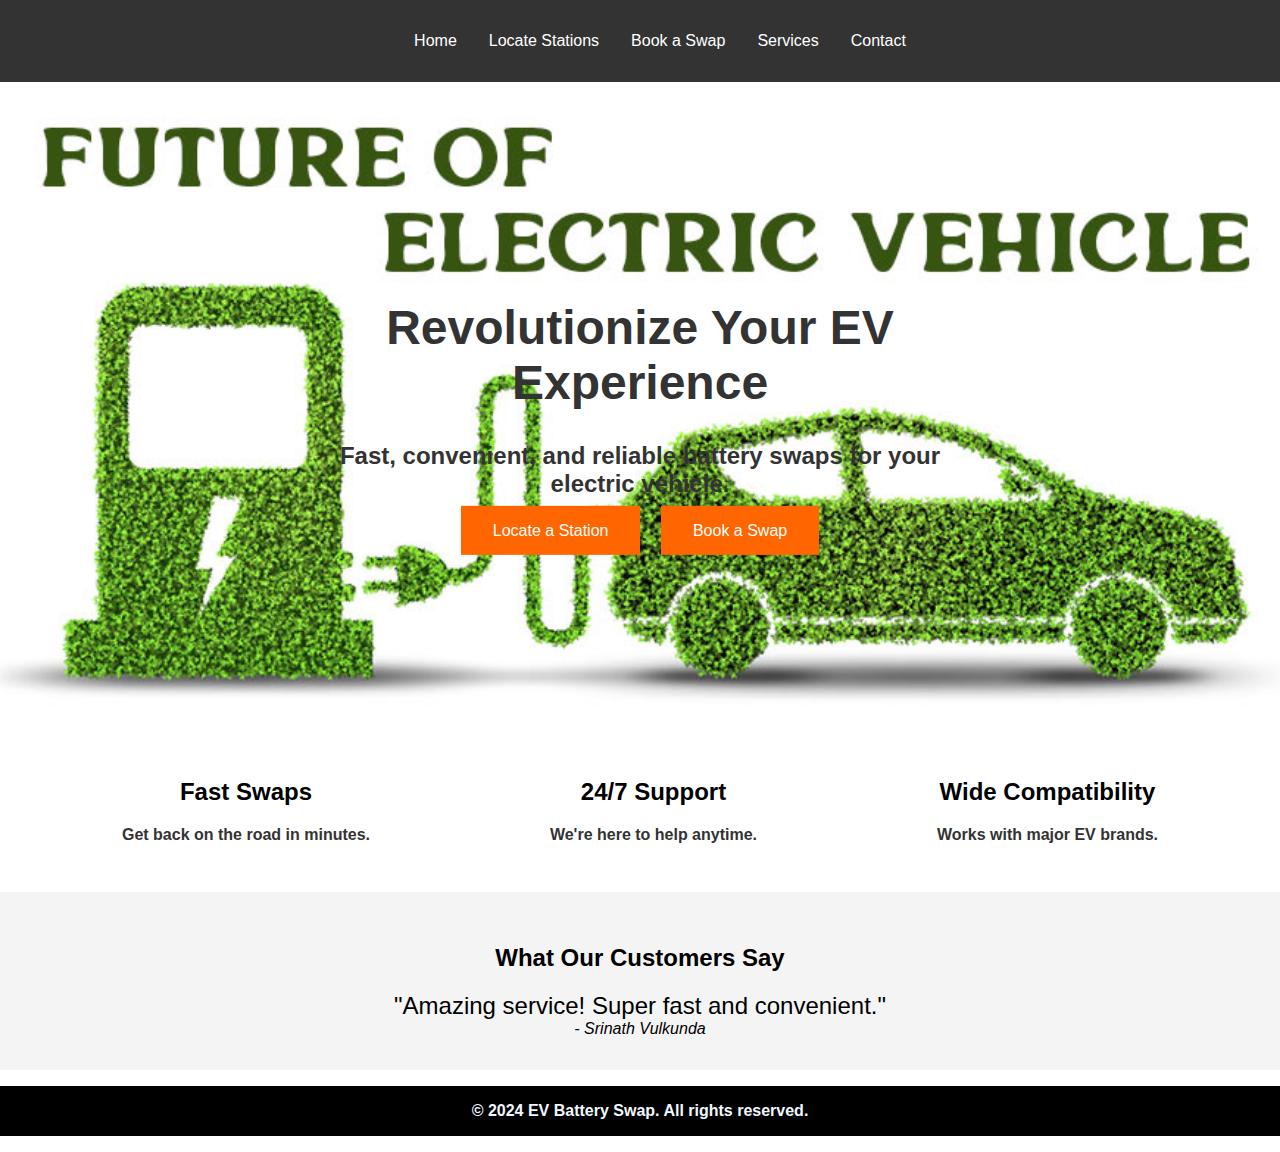
<file: battery swapping station-project/index.html>
<!DOCTYPE html>
<html lang="en">
<head>
    <meta charset="UTF-8">
    <meta name="viewport" content="width=device-width, initial-scale=1.0">
    <title>EV Battery Swap</title>
    <link rel="stylesheet" href="style.css">
</head>
<body>
    <header>
        <nav>
            <ul>
                <li><a href="index.html">Home</a></li>
                <li><a href="locate-stations.html">Locate Stations</a></li>
                <li><a href="book-swap.html">Book a Swap</a></li>
                <li><a href="services.html">Services</a></li>
                <li><a href="contact.html">Contact</a></li>
            </ul>
        </nav>
    </header>
    <main>
        <section class="hero">
            <img src="hero.jpg" alt="Electric Vehicle">
            <div class="hero-text">
                <h1>Revolutionize Your EV Experience</h1>
                <p>Fast, convenient, and reliable battery swaps for your electric vehicle.</p>
                <a href="locate-stations.html" class="cta">Locate a Station</a>
                <a href="book-swap.html" class="cta">Book a Swap</a>
            </div>
        </section>
        <section class="features">
            <div class="feature">
                <h2>Fast Swaps</h2>
                <p>Get back on the road in minutes.</p>
            </div>
            <div class="feature">
                <h2>24/7 Support</h2>
                <p>We're here to help anytime.</p>
            </div>
            <div class="feature">
                <h2>Wide Compatibility</h2>
                <p>Works with major EV brands.</p>
            </div>
        </section>
        <section class="testimonials">
            <h2>What Our Customers Say</h2>
            <blockquote>"Amazing service! Super fast and convenient."</blockquote>
            <cite>- Srinath Vulkunda</cite>
        </section>
    </main>
    <footer>
        <p>&copy; 2024 EV Battery Swap. All rights reserved.</p>
    </footer>
</body>
</html>
</file>
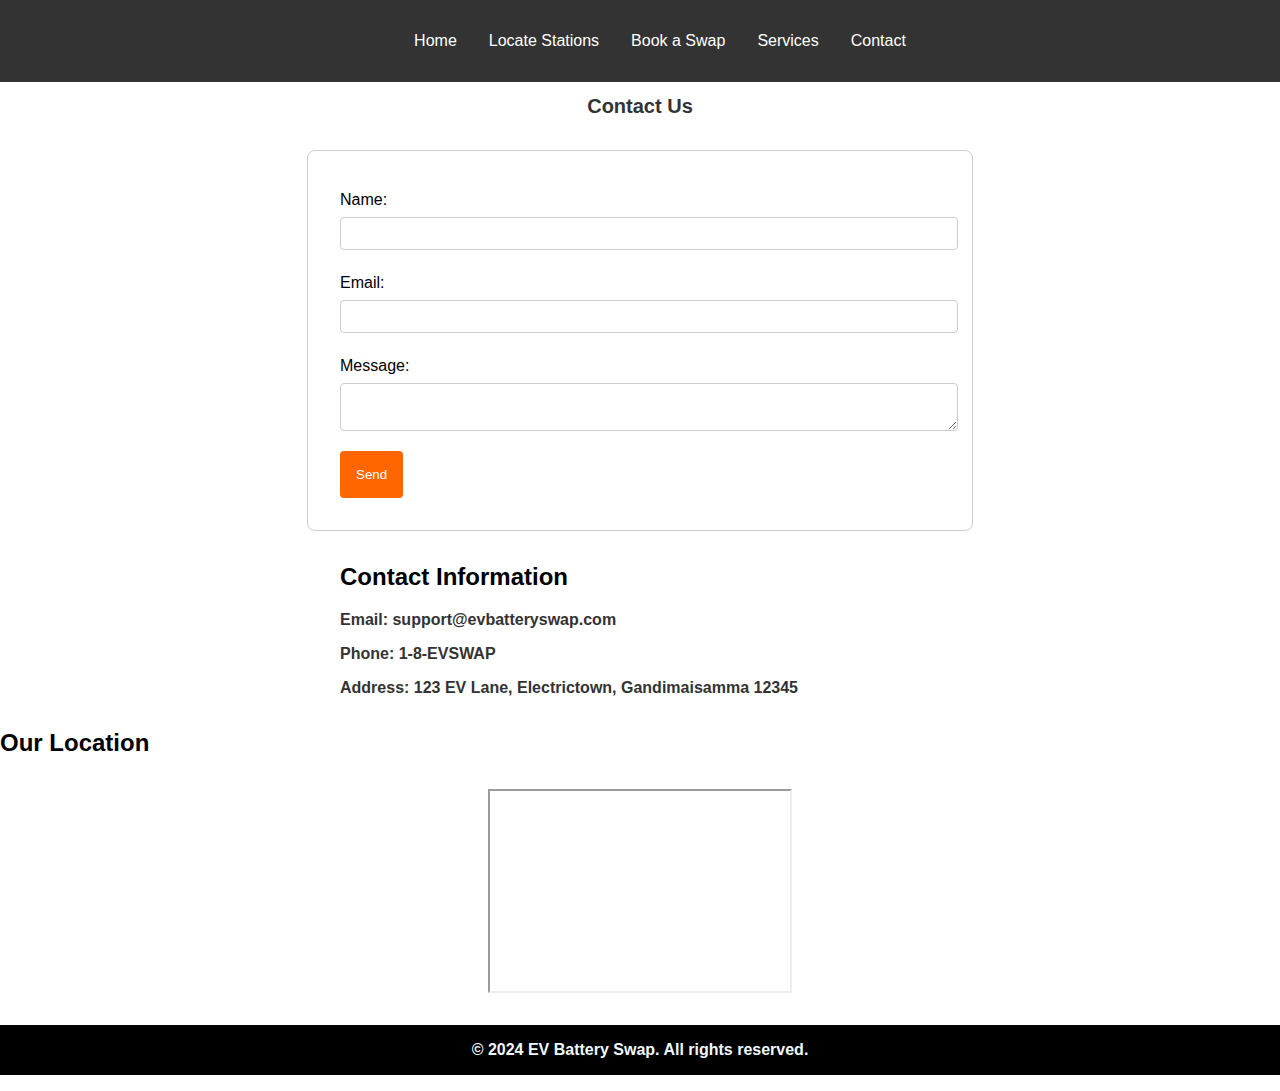
<file: battery swapping station-project/contact.html>
<!DOCTYPE html>
<html lang="en">
<head>
    <meta charset="UTF-8">
    <meta name="viewport" content="width=device-width, initial-scale=1.0">
    <title>Contact</title>
    <link rel="stylesheet" href="style.css">
</head>
<body>
    <header>
        <nav>
            <ul>
                <li><a href="index.html">Home</a></li>
                <li><a href="locate-stations.html">Locate Stations</a></li>
                <li><a href="book-swap.html">Book a Swap</a></li>
                <li><a href="services.html">Services</a></li>
                <li><a href="contact.html">Contact</a></li>
            </ul>
        </nav>
    </header>
    <main>
        <h1>Contact Us</h1>
        <form id="contact-form">
            <label for="name">Name:</label>
            <input type="text" id="name" name="name" required>

            <label for="email">Email:</label>
            <input type="email" id="email" name="email" required>

            <label for="message">Message:</label>
            <textarea id="message" name="message" required></textarea>

            <button type="submit">Send</button>
        </form>
        <section class="contact-info">
            <h2>Contact Information</h2>
            <p>Email: support@evbatteryswap.com</p>
            <p>Phone: 1-8-EVSWAP</p>
            <p>Address: 123 EV Lane, Electrictown, Gandimaisamma 12345</p>
        </section>
        <section class="map">
            <h2>Our Location</h2>
            <iframe id="inlineFrameExample" title="Inline Frame Example"
    width="300"
    height="200"
    src="https://www.openstreetmap.org/export/embed.html?bbox=-0.004017949104309083%2C51.47612752641776%2C0.00030577182769775396%2C51.478569861898606&layer=mapnik">
    </iframe>
        </section>
    </main>
    <footer>
        <p>&copy; 2024 EV Battery Swap. All rights reserved.</p>
    </footer>
</body>
</html>
</file>
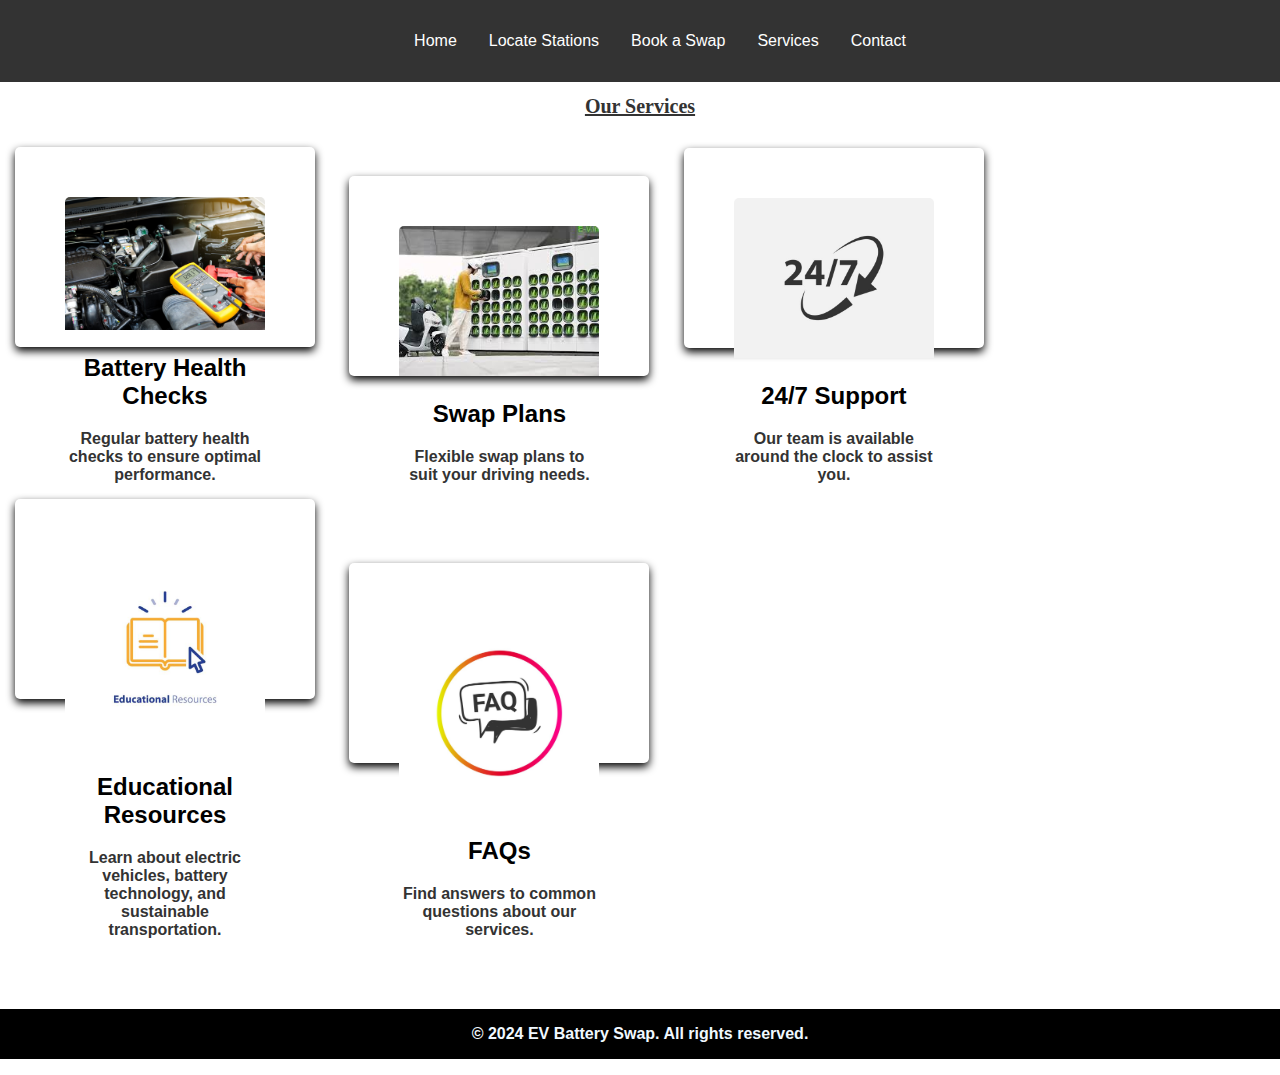
<file: battery swapping station-project/services.html>
<!DOCTYPE html>
<html lang="en">
<head>
    <meta charset="UTF-8">
    <meta name="viewport" content="width=device-width, initial-scale=1.0">
    <title>Services</title>
    <link rel="stylesheet" href="style.css">
</head>
<body>
    <header>
        <nav>
            <ul>
                <li><a href="index.html">Home</a></li>
                <li><a href="locate-stations.html">Locate Stations</a></li>
                <li><a href="book-swap.html">Book a Swap</a></li>
                <li><a href="services.html">Services</a></li>
                <li><a href="contact.html">Contact</a></li>
            </ul>
        </nav>
    </header>
    <main >
        <h1 id="our-services">Our Services</h1 id="our-services
">
        <section class="image">
            <img src="batteryhealth.jpg" alt="battery-health">
            <h2>Battery Health Checks</h2>
            <p>Regular battery health checks to ensure optimal performance.</p>
        </section>
        <section class="image">
            <img src="batteryswap.jpg" alt="batteryswap">
            <h2>Swap Plans</h2>
            <p>Flexible swap plans to suit your driving needs.</p>
        </section>
        <section class="image">
            <img src="24hr service.jpg" alt="24hr service">
            <h2>24/7 Support</h2>
            <p>Our team is available around the clock to assist you.</p>
        </section>
        <section class="image">
            <img src="educational resources.jpg" alt="educational resources">
            <h2>Educational Resources</h2>
            <p>Learn about electric vehicles, battery technology, and sustainable transportation.</p>
        </section>
        <section class="image">
            <img src="faq.jpg" alt="faq's">
            <h2>FAQs</h2>
            <p>Find answers to common questions about our services.</p>
        </section>
        <br>
<br>
<br>
<br>

    </main>

    <footer >
        <p>&copy; 2024 EV Battery Swap. All rights reserved.</p>
    </footer>
</body>
</html>
</file>
<file: battery swapping station-project/style.css>
h1{
    font-size: 20px;
    text-align: bottom;
}  
  a:hover {
    text-decoration:underline ;
}
  
body {
    font-family: Arial, sans-serif;
    margin: 0;
    padding: 0;
    box-sizing: border-box;
}


header {
    background-color: #333;
    color: #fff;
    padding: 1rem 0;
}

nav ul {
    list-style: none;
    display: flex;
    justify-content: center;
}

nav ul li {
    margin: 0 1rem;
}

nav ul li a {
    color: #fff;
    text-decoration: none;
}

.hero {
    position: relative;
    text-align: center;
}

.hero img {
    width: 100%;
    height: auto;
}

.hero-text {
    position: absolute;
    top: 50%;
    left: 50%;
    transform: translate(-50%, -50%);
    color: #fff;
}

.hero-text h1 {
    font-size: 3rem;
}

.hero-text p {
    font-size: 1.5rem;
}

.hero-text .cta {
    background-color: #ff6600;
    color: #fff;
    padding: 1rem 2rem;
    text-decoration: none;
    margin: 0 0.5rem;
}

.features {
    display: flex;
    justify-content: space-around;
    padding: 2rem;
}

.feature {
    text-align: center;
}

.testimonials {
    padding: 2rem;
    background-color: #f4f4f4;
    text-align: center;
}

.testimonials blockquote {
    font-size: 1.5rem;
    margin: 0;
}

footer >p{
    text-align: center;
    padding: 1rem 0;
    height: 50%;
    width: 100%;
    background-color: #000000;
    color: aliceblue;
    opacity: 1;
}

/* Locate Stations Page */
#map {
    height: 500px;
    width: 100%;
}

/* Book a Swap Page */
form {
    max-width: 600px;
    margin: 2rem auto;
    padding: 2rem;
    border: 1px solid #ccc;
    border-radius: 8px;
}

form label {
    display: block;
    margin: 0.5rem 0;
}

form input, form textarea {
    width: 100%;
    padding: 0.5rem;
    margin-bottom: 1rem;
    border: 1px solid #ccc;
    border-radius: 4px;
}

form button {
    background-color: #ff6600;
    color: #fff;
    padding: 1rem;
    border: none;
    border-radius: 4px;
    cursor: pointer;
}

form button:hover {
    background-color: #e55b00;
}

/* Contact Page */
.contact-info {
    max-width: 600px;
    margin: 2rem auto;
}

.map iframe {
    display: block;
    margin: 2rem auto;
}

h1{
    color: #333;
    font-family: 'Gill Sans', 'Gill Sans MT', Calibri, 'Trebuchet MS', sans-serif;
    text-align: center;
    justify-content: center;
}
p{
    color: #333333;
    font-weight:bolder;
}
 
img{
    width: 100%;
    border-radius: 5px 5px 0 0;
}
.image{
    height:100px ;
    width: 200px;
    display: inline-block;
    margin: 15px;
    border-radius: 5px;
    /* border: 4px solid black; */
   padding: 50px;
   text-align: center;
   box-shadow: 0 4px 8px black;
   transition: 0.5s;
   display: inline-block;
}
.image:hover{
    box-shadow: 0 8px 16px rgba(241, 1, 1, 0.767);

}
#our-services{
    font-family:cursive;
    text-decoration: underline;
    text-align: center;
}
</file>
